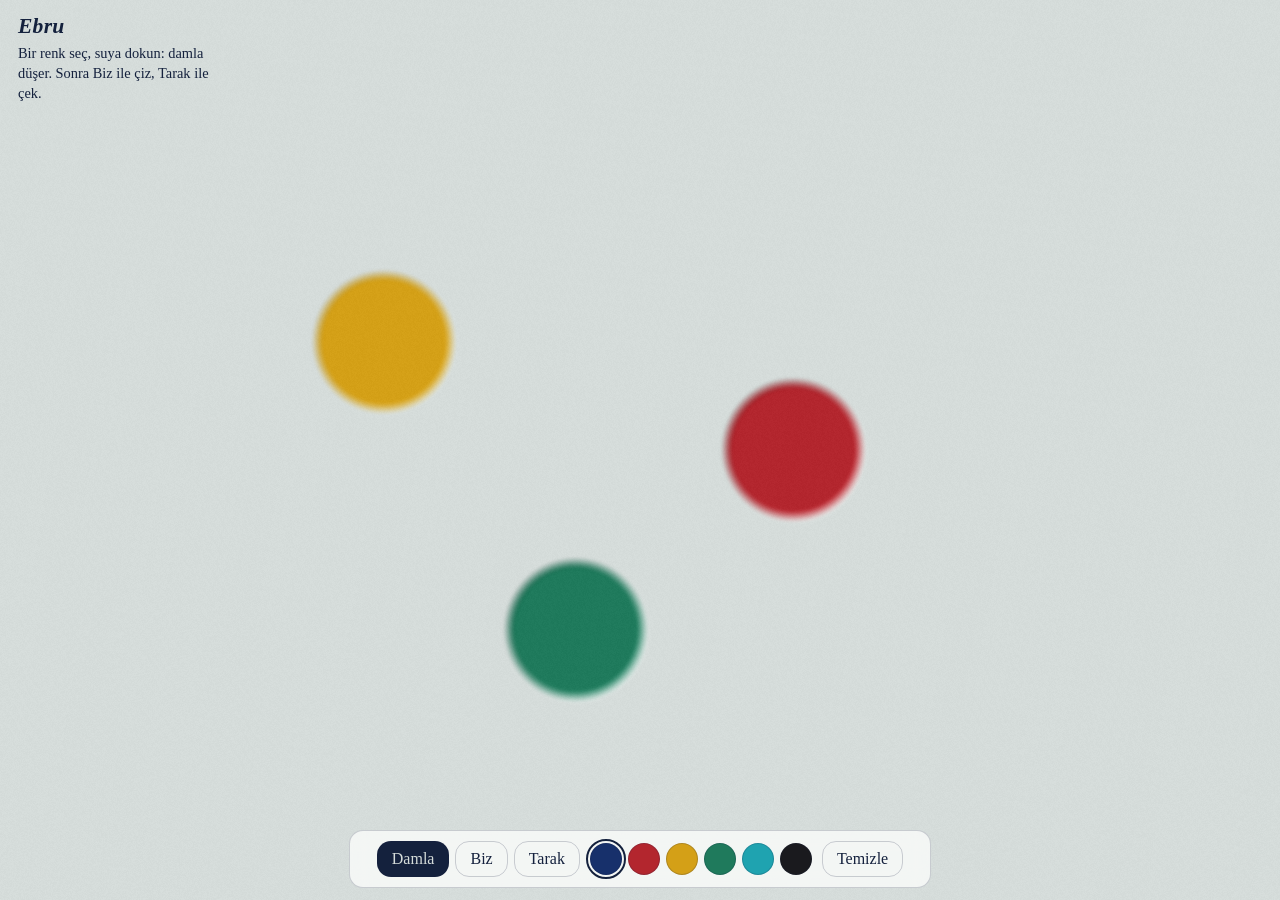
<file: public/assets/aistudio/Ebru__Suyun__zi___Prototip_cf2ec2b3.html>
<!doctype html>
<html lang="tr">
<head>
<meta charset="utf-8">
<meta name="viewport" content="width=device-width, initial-scale=1, viewport-fit=cover">
<title>Ebru: Suyun İzi</title>
<style>
:root{--water:#d5dcda;--ink:#14213d;--panel:rgba(250,251,250,.84);--line:rgba(20,33,61,.2);box-sizing:border-box}
@media (prefers-color-scheme:dark){:root:not([data-theme="light"]){--water:#1c2530;--ink:#e8edf2;--panel:rgba(18,24,32,.82);--line:rgba(232,237,242,.22)}}
:root[data-theme="dark"]{--water:#1c2530;--ink:#e8edf2;--panel:rgba(18,24,32,.82);--line:rgba(232,237,242,.22)}
html,body{margin:0;height:100%;overflow:hidden;background:var(--water);color:var(--ink);font-family:"Iowan Old Style",Georgia,serif;-webkit-user-select:none;user-select:none;-webkit-tap-highlight-color:transparent}
canvas{position:fixed;inset:0;width:100%;height:100%;touch-action:none;display:block}
header{position:fixed;top:0;left:0;right:0;padding:calc(env(safe-area-inset-top,0px) + 14px) 18px 0;pointer-events:none}
h1{margin:0;font-size:1.35rem;font-weight:600;font-style:italic;letter-spacing:.01em}
#hint{margin:4px 0 0;max-width:30ch;font-size:.9rem;line-height:1.4;transition:opacity .8s}
#hint.off{opacity:0}
nav{position:fixed;left:12px;right:12px;bottom:calc(env(safe-area-inset-bottom,0px) + 12px);display:flex;flex-wrap:wrap;gap:10px;align-items:center;justify-content:center;padding:10px;background:var(--panel);border:1px solid var(--line);border-radius:14px;-webkit-backdrop-filter:blur(10px);backdrop-filter:blur(10px);max-width:560px;margin:0 auto}
button{font:inherit;color:var(--ink);background:transparent;border:1px solid var(--line);border-radius:14px;padding:8px 14px;touch-action:manipulation;cursor:pointer}
button:focus-visible{outline:2px solid var(--ink);outline-offset:2px}
button[aria-pressed="true"]{background:var(--ink);color:var(--water)}
.seg,#sw{display:flex;gap:6px}
#sw button{width:32px;height:32px;padding:0;border-radius:50%}
#sw button[aria-pressed="true"]{outline:2px solid var(--ink);outline-offset:2px}
.err{position:fixed;inset:30% 20px auto;text-align:center}
</style>
</head>
<body>
<canvas id="c"></canvas>
<header><h1>Ebru</h1><p id="hint">Bir renk seç, suya dokun: damla düşer. Sonra Biz ile çiz, Tarak ile çek.</p></header>
<nav>
  <div class="seg" role="group" aria-label="Araç">
    <button data-tool="damla" aria-pressed="true">Damla</button>
    <button data-tool="biz" aria-pressed="false">Biz</button>
    <button data-tool="tarak" aria-pressed="false">Tarak</button>
  </div>
  <div id="sw" role="group" aria-label="Renk"></div>
  <button id="clr">Temizle</button>
</nav>
<script>
(function(){
const cv=document.getElementById('c');
const gl=cv.getContext('webgl2',{alpha:false,antialias:false,powerPreference:'high-performance'});
if(!gl||!(gl.getExtension('EXT_color_buffer_float')||gl.getExtension('EXT_color_buffer_half_float'))){
  document.body.insertAdjacentHTML('beforeend','<p class="err">Bu tarayıcı WebGL2 ile kayan noktalı doku desteklemiyor. Güncel Chrome veya Safari dene.</p>');return;
}
const mobile=/Android|iPhone|iPad|iPod/i.test(navigator.userAgent);
const COLORS=[['Lacivert','#17306b'],['Kırmızı','#b3262e'],['Hardal','#d4a017'],['Yeşil','#1f7a5c'],['Turkuaz','#1fa3b0'],['Siyah','#1a1a1e']];
const VEL_RES=mobile?96:128, DYE_RES=mobile?384:512, ITER=mobile?16:22;
let tool='damla',color=COLORS[0][1];

// ---- GL helpers
const sh=(t,s)=>{const o=gl.createShader(t);gl.shaderSource(o,s);gl.compileShader(o);if(!gl.getShaderParameter(o,gl.COMPILE_STATUS))console.error(gl.getShaderInfoLog(o));return o};
const VS=sh(gl.VERTEX_SHADER,'#version 300 es\nout vec2 uv;void main(){vec2 p=vec2(float((gl_VertexID<<1)&2),float(gl_VertexID&2));uv=p;gl_Position=vec4(p*2.-1.,0,1);}');
const H='#version 300 es\nprecision highp float;precision highp sampler2D;in vec2 uv;out vec4 o;uniform vec2 t;\n';
const P=f=>{const p=gl.createProgram();gl.attachShader(p,VS);gl.attachShader(p,sh(gl.FRAGMENT_SHADER,H+f));gl.linkProgram(p);const u={},n=gl.getProgramParameter(p,gl.ACTIVE_UNIFORMS);for(let i=0;i<n;i++){const k=gl.getActiveUniform(p,i).name;u[k]=gl.getUniformLocation(p,k)}return{p,u}};
const run=(pr,a,tg)=>{gl.useProgram(pr.p);let un=0;
  for(const k in a){const v=a[k],l=pr.u[k];
    if(v&&v.t){gl.activeTexture(gl.TEXTURE0+un);gl.bindTexture(gl.TEXTURE_2D,v.t);gl.uniform1i(l,un++)}
    else if(typeof v=='number')gl.uniform1f(l,v);else if(v.length==2)gl.uniform2fv(l,v);else gl.uniform3fv(l,v)}
  if(tg){gl.bindFramebuffer(gl.FRAMEBUFFER,tg.f);gl.viewport(0,0,tg.w,tg.h)}else{gl.bindFramebuffer(gl.FRAMEBUFFER,null);gl.viewport(0,0,gl.drawingBufferWidth,gl.drawingBufferHeight)}
  gl.drawArrays(gl.TRIANGLES,0,3)};
const mk=(w,h)=>{const t=gl.createTexture();gl.bindTexture(gl.TEXTURE_2D,t);
  gl.texImage2D(gl.TEXTURE_2D,0,gl.RGBA16F,w,h,0,gl.RGBA,gl.HALF_FLOAT,null);
  [[gl.TEXTURE_MIN_FILTER,gl.LINEAR],[gl.TEXTURE_MAG_FILTER,gl.LINEAR],[gl.TEXTURE_WRAP_S,gl.CLAMP_TO_EDGE],[gl.TEXTURE_WRAP_T,gl.CLAMP_TO_EDGE]].forEach(([a,b])=>gl.texParameteri(gl.TEXTURE_2D,a,b));
  const f=gl.createFramebuffer();gl.bindFramebuffer(gl.FRAMEBUFFER,f);gl.framebufferTexture2D(gl.FRAMEBUFFER,gl.COLOR_ATTACHMENT0,gl.TEXTURE_2D,t,0);return{t,f,w,h}};
const dbl=(w,h)=>{const d={a:mk(w,h),b:mk(w,h),swap(){const x=d.a;d.a=d.b;d.b=x}};return d};

// ---- Programs
const splat=P('uniform sampler2D s;uniform vec2 p;uniform vec3 c;uniform float r,ar,m;void main(){vec2 d=uv-p;d.x*=ar;vec4 b=texture(s,uv);float k=m>.5?1.-smoothstep(.8,1.,length(d)/r):exp(-dot(d,d)/r);o=m>.5?vec4(mix(b.rgb,c,k),1):vec4(b.rgb+c*k,1);}');
const adv=P('uniform sampler2D v,s;uniform float dt,df;void main(){vec2 c=uv-dt*texture(v,uv).xy*t;o=texture(s,c)/(1.+df*dt);}');
const dvg=P('uniform sampler2D v;void main(){vec2 c=texture(v,uv).xy;float L=texture(v,uv-vec2(t.x,0)).x,R=texture(v,uv+vec2(t.x,0)).x,T=texture(v,uv+vec2(0,t.y)).y,B=texture(v,uv-vec2(0,t.y)).y;if(uv.x-t.x<0.)L=-c.x;if(uv.x+t.x>1.)R=-c.x;if(uv.y+t.y>1.)T=-c.y;if(uv.y-t.y<0.)B=-c.y;o=vec4(.5*(R-L+T-B),0,0,1);}');
const prs=P('uniform sampler2D p,d;void main(){float L=texture(p,uv-vec2(t.x,0)).x,R=texture(p,uv+vec2(t.x,0)).x,T=texture(p,uv+vec2(0,t.y)).x,B=texture(p,uv-vec2(0,t.y)).x;o=vec4((L+R+B+T-texture(d,uv).x)*.25,0,0,1);}');
const grd=P('uniform sampler2D p,v;void main(){float L=texture(p,uv-vec2(t.x,0)).x,R=texture(p,uv+vec2(t.x,0)).x,T=texture(p,uv+vec2(0,t.y)).x,B=texture(p,uv-vec2(0,t.y)).x;o=vec4(texture(v,uv).xy-vec2(R-L,T-B),0,1);}');
const scl=P('uniform sampler2D s;uniform float k;void main(){o=texture(s,uv)*k;}');
const dsp=P('uniform sampler2D s;float L(vec2 q){return dot(texture(s,q).rgb,vec3(.3,.59,.11));}void main(){vec3 c=texture(s,uv).rgb;float lx=L(uv+vec2(t.x,0))-L(uv-vec2(t.x,0)),ly=L(uv+vec2(0,t.y))-L(uv-vec2(0,t.y));c+=(lx-ly)*.3;c+=(fract(sin(dot(gl_FragCoord.xy,vec2(12.9898,78.233)))*43758.5453)-.5)*.02;o=vec4(c,1);}');

// ---- Simulation state
let vel,dye,pres,divT,vt,dt_,water=[.8,.85,.85],ar=1;
const res=b=>ar>1?[Math.round(b*ar),b]:[b,Math.round(b/ar)];
const cssWater=()=>{const h=getComputedStyle(document.documentElement).getPropertyValue('--water').trim();const n=parseInt(h.slice(1),16);return[(n>>16)/255,((n>>8)&255)/255,(n&255)/255]};
const hex=h=>{const n=parseInt(h.slice(1),16);return[(n>>16)/255,((n>>8)&255)/255,(n&255)/255]};
function fit(){const d=Math.min(window.devicePixelRatio||1,mobile?1.5:2);cv.width=Math.round(innerWidth*d);cv.height=Math.round(innerHeight*d)}
function init(){
  fit();ar=cv.width/cv.height;water=cssWater();
  const[vw,vh]=res(VEL_RES),[dw,dh]=res(DYE_RES);
  vel=dbl(vw,vh);pres=dbl(vw,vh);divT=mk(vw,vh);dye=dbl(dw,dh);
  vt=[1/vw,1/vh];dt_=[1/dw,1/dh];clearAll();
}
function clearAll(){
  for(const f of[vel.a,vel.b,pres.a,pres.b,divT]){gl.bindFramebuffer(gl.FRAMEBUFFER,f.f);gl.clearColor(0,0,0,1);gl.clear(gl.COLOR_BUFFER_BIT)}
  for(const f of[dye.a,dye.b]){gl.bindFramebuffer(gl.FRAMEBUFFER,f.f);gl.clearColor(water[0],water[1],water[2],1);gl.clear(gl.COLOR_BUFFER_BIT)}
}
function addVel(x,y,fx,fy,r){run(splat,{s:vel.a,p:[x,y],c:[fx,fy,0],r,ar,m:0},vel.b);vel.swap()}
function addDye(x,y,col,r){run(splat,{s:dye.a,p:[x,y],c:col,r,ar,m:1},dye.b);dye.swap()}
const dropR=()=>.055*Math.min(1,ar);
function drop(x,y){addDye(x,y,hex(color),dropR()*(.85+Math.random()*.3))}

function step(dt){
  dt=Math.min(dt,.033);
  run(adv,{v:vel.a,s:vel.a,t:vt,dt,df:2.5},vel.b);vel.swap();
  run(dvg,{v:vel.a,t:vt},divT);
  run(scl,{s:pres.a,k:.8},pres.b);pres.swap();
  for(let i=0;i<ITER;i++){run(prs,{p:pres.a,d:divT,t:vt},pres.b);pres.swap()}
  run(grd,{p:pres.a,v:vel.a,t:vt},vel.b);vel.swap();
  run(adv,{v:vel.a,s:dye.a,t:vt,dt,df:0},dye.b);dye.swap();
  run(dsp,{s:dye.a,t:dt_});
}

// ---- Tools (Faz 1: Biz = ince hat, Tarak = çok dişli geniş hat)
const F=5000;
function drag(x0,y0,x1,y1){
  const dx=x1-x0,dy=y1-y0,dist=Math.hypot(dx*ar,dy);if(dist<1e-4)return;
  const n=Math.min(14,Math.ceil(dist/.01)),fx=dx/n*F,fy=dy/n*F;
  const nx=-dy,ny=dx*ar,nl=Math.hypot(nx,ny)||1,px=nx/nl/ar,py=ny/nl;
  for(let i=1;i<=n;i++){
    const x=x0+dx*i/n,y=y0+dy*i/n;
    if(tool==='biz')addVel(x,y,fx,fy,.00015);
    else for(let k=-4;k<=4;k++)addVel(x+px*k*.028,y+py*k*.028,fx,fy,.00007);
  }
}

// ---- Input
const ptr=new Map(),hint=document.getElementById('hint');
const pos=e=>[e.clientX/innerWidth,1-e.clientY/innerHeight];
const used=()=>hint.classList.add('off');
cv.addEventListener('pointerdown',e=>{cv.setPointerCapture(e.pointerId);const p=pos(e);ptr.set(e.pointerId,p);used();if(tool==='damla')drop(p[0],p[1])});
cv.addEventListener('pointermove',e=>{const l=ptr.get(e.pointerId);if(!l)return;const p=pos(e);if(tool!=='damla')drag(l[0],l[1],p[0],p[1]);ptr.set(e.pointerId,p)});
for(const t of['pointerup','pointercancel'])cv.addEventListener(t,e=>ptr.delete(e.pointerId));

// ---- UI
const sw=document.getElementById('sw');
COLORS.forEach(([name,h],i)=>{const b=document.createElement('button');b.style.background=h;b.setAttribute('aria-label',name);b.setAttribute('aria-pressed',i===0);b.onclick=()=>{color=h;tool='damla';sync();for(const x of sw.children)x.setAttribute('aria-pressed',x===b)};sw.appendChild(b)});
function sync(){document.querySelectorAll('[data-tool]').forEach(b=>b.setAttribute('aria-pressed',b.dataset.tool===tool))}
document.querySelectorAll('[data-tool]').forEach(b=>b.onclick=()=>{tool=b.dataset.tool;sync()});
document.getElementById('clr').onclick=()=>{water=cssWater();clearAll()};
let rt;addEventListener('resize',()=>{clearTimeout(rt);rt=setTimeout(()=>{const a=innerWidth/innerHeight;if(Math.abs(a/ar-1)>.15)init();else fit()},200)});

// ---- Start: üç tohumluk damla, sonra döngü
init();
[[.3,.62,2],[.62,.5,1],[.45,.3,3]].forEach(([x,y,i])=>addDye(x,y,hex(COLORS[i][1]),dropR()*1.5));
let last=performance.now(),fr=0,acc=0;const dbg=location.hash==='#fps';
(function loop(now){
  const dt=(now-last)/1000;last=now;step(dt);
  if(dbg){fr++;acc+=dt;if(acc>=1){console.log('FPS',fr);fr=0;acc=0}}
  requestAnimationFrame(loop);
})(last);
})();
</script>
</body>
</html>
</file>
